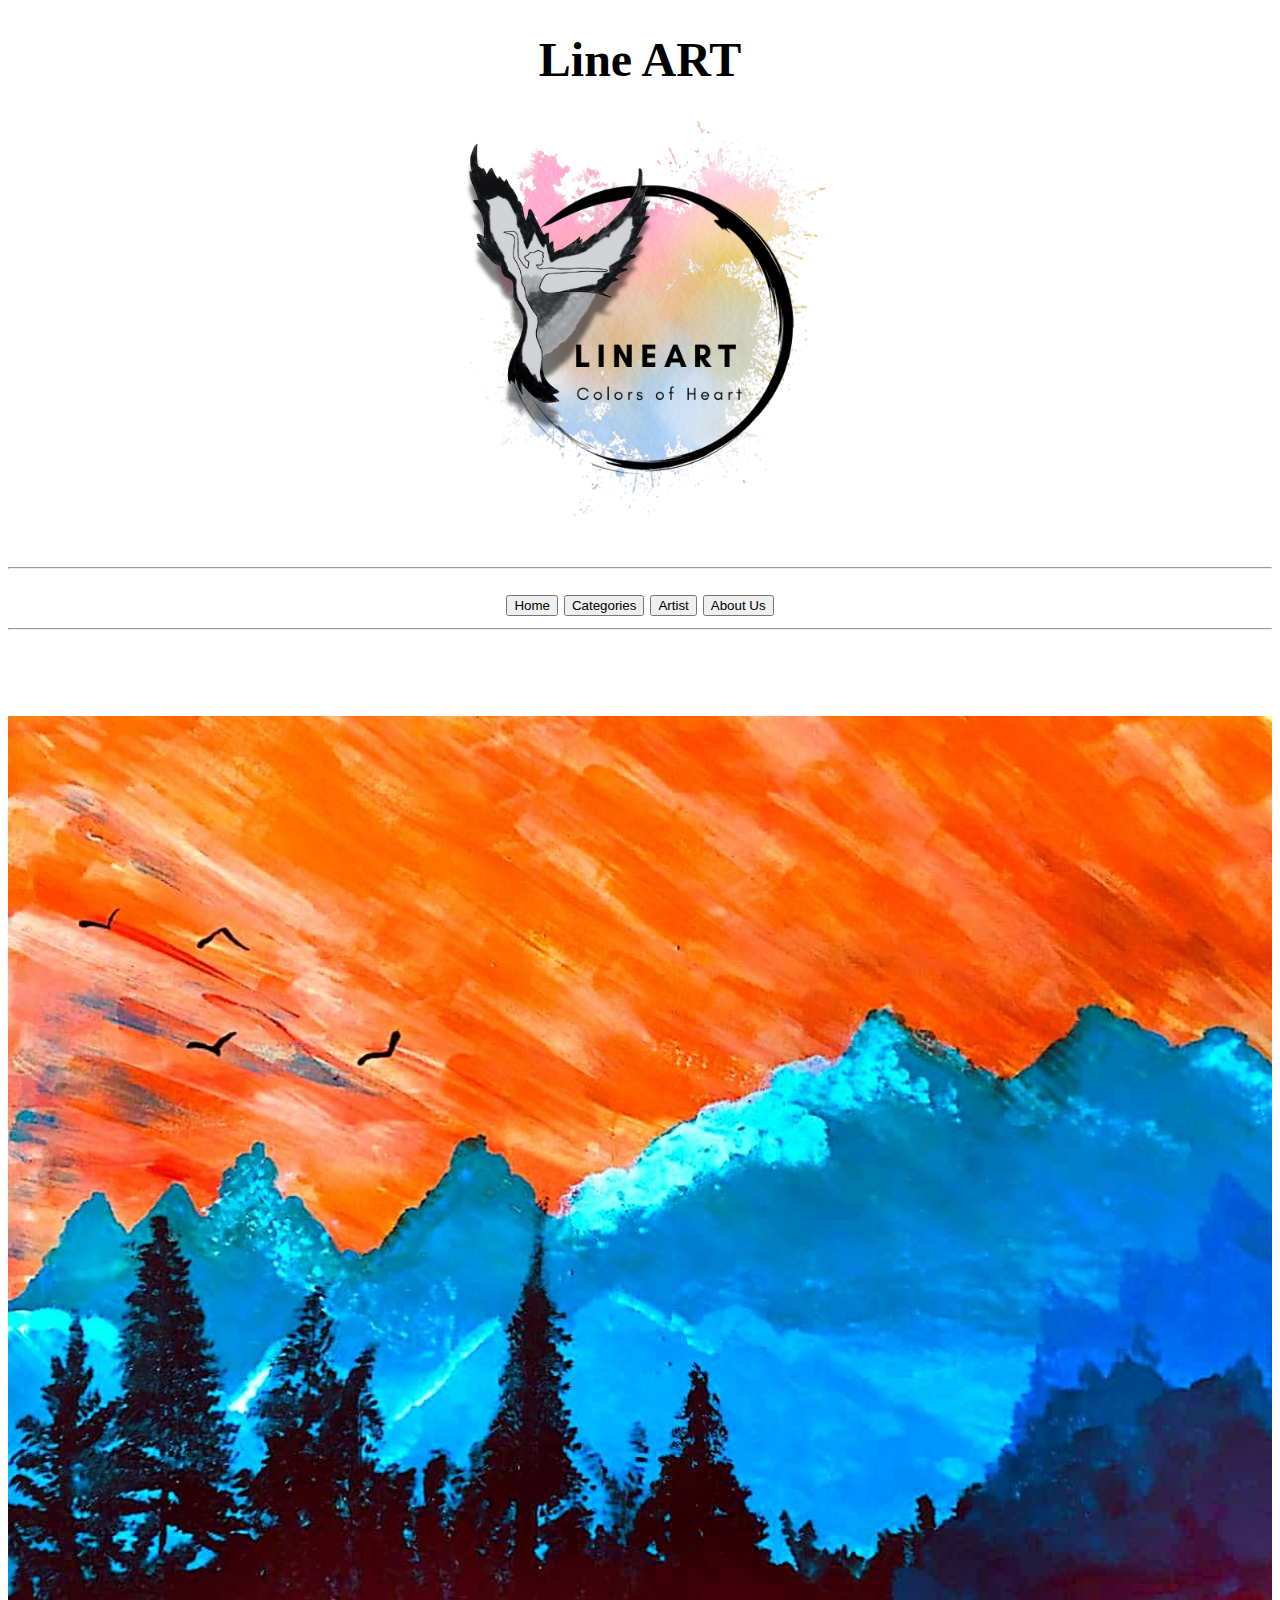
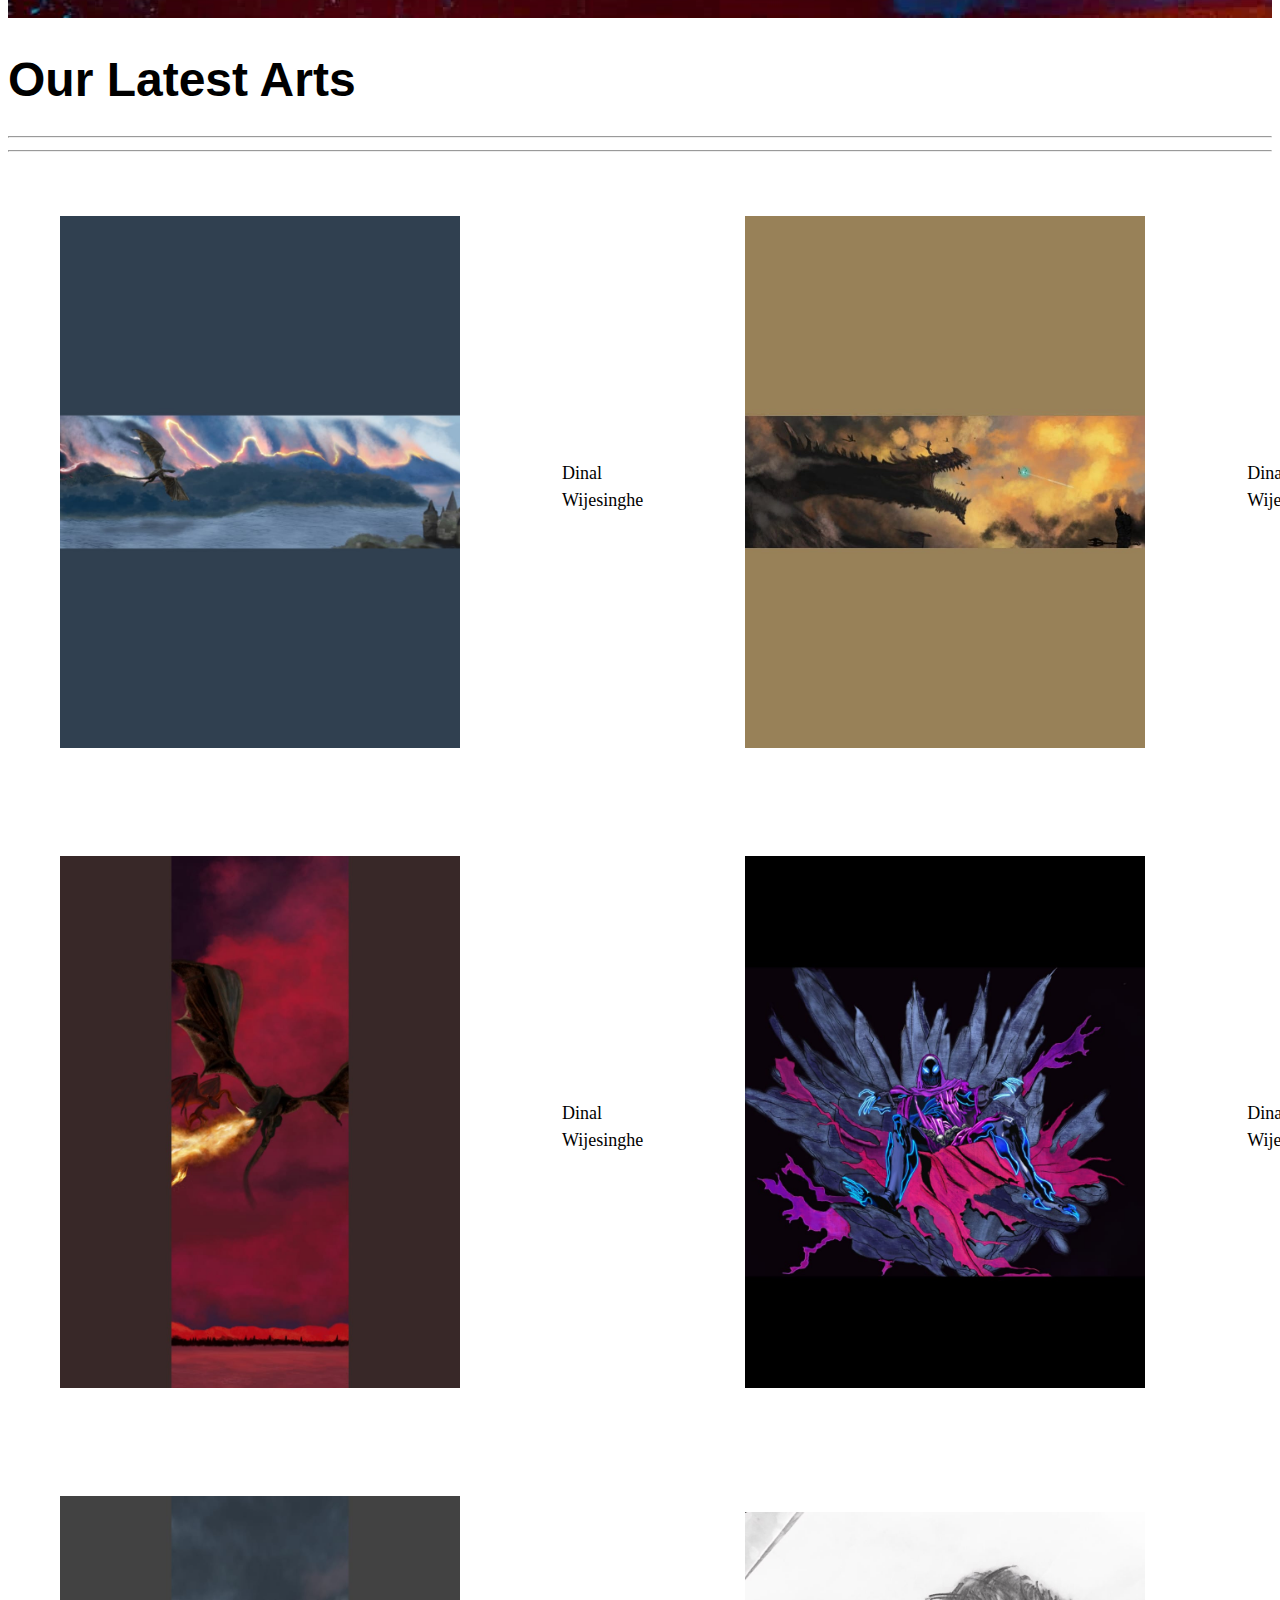
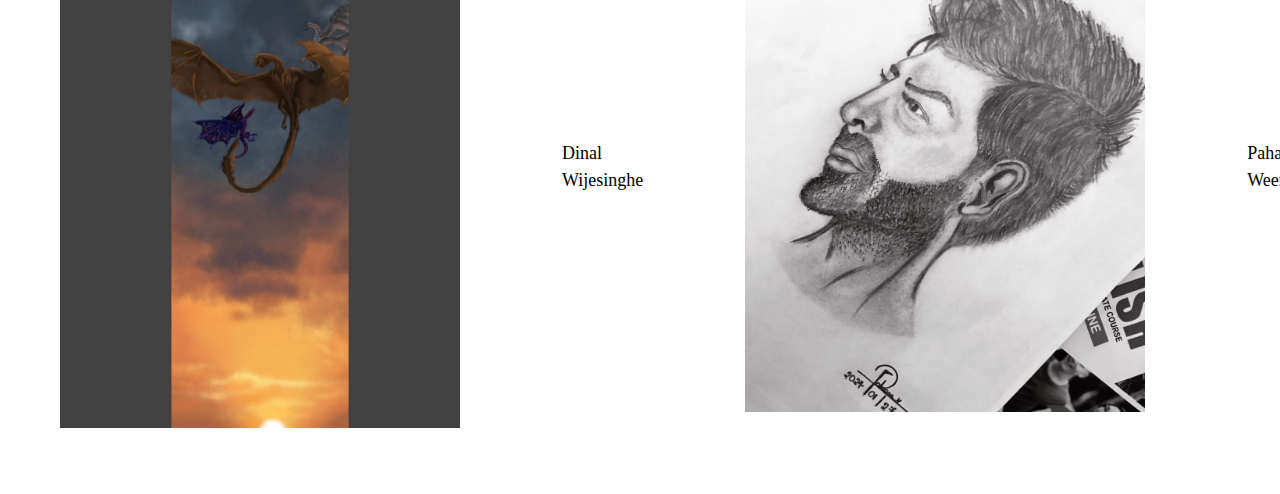
<file: index.html>
<!DOCTYPE html>
<html lang="en">

<head>
        <meta charset="UTF-8">
        <meta name="viewport" content="width=device-width, initial-scale=1.0">
        <title>Line Art</title>
</head>

<body>
        <center>
                <font face="Gabriola" size="5" >      <h1>Line ART</h1></font>
        </center>
        <center> <img src="new logo.png"
                        width="400"></center>
        <br><br>
        <hr>
        <center><h2> <font face="Algerian" size="5" > <a href="index.html"><input type="button"
                                value="Home" size="5" id=""></a>
                <a href="Categories.html"><input type="button" 
                                value="Categories" id="" size="6"></a>
                <a href="Artist.html"><input type="button" value="Artist"
                                id=""></a>
                <a href="About Us.html"><input type="button"
                                value="About Us" id=""></a>
               
                <hr><br><br>
        </center> <img src="good ones/banner.jpg" alt="" width="100%" srcset="">
        <br>
        <h3> <font face="Arial" size="7" >Our Latest Arts</font></h3>
        <hr><hr>
        <center>
                <table cellpadding="50" >
                   
                    <tr>
                        <td><img src="good ones/IMG-20240519-WA0023.jpg" alt="" srcset="" width="400"></td>
                        <td><font size ="4">Dinal Wijesinghe</font></td>
                        
                    
                    
                        <td><img src="good ones/IMG-20240519-WA0033.jpg" alt="" srcset="" width="400"></td>
                        <td><font size ="4">Dinal Wijesinghe</font></td>
                      
                    </tr>
                    <tr>
                        <td><img src= "good ones/IMG-20240519-WA0024.jpg" srcset=""width="400"></td>
                        <td><font size ="4">Dinal Wijesinghe</font></td>
                        
                    
                    
                        <td><img src="good ones/IMG-20240519-WA0031.jpg" alt="" srcset="" width="400"></td>
                        <td><font size ="4">Dinal Wijesinghe</font></td>
                        
                    </tr>
                    <tr>
                        <td><img src="dragon.jpg" alt="" srcset="" width="400"></td>
                        <td><font size ="4">Dinal Wijesinghe</font></td>
                        <td><img src="good ones/new paha 2.jpg" alt="" srcset="" width="400"></td>
                        <td><font size ="4">Pahasara Weerasinghe</font></td>
                        
                    </tr>
                </table>
            </center>




</body>

</html>
</file>
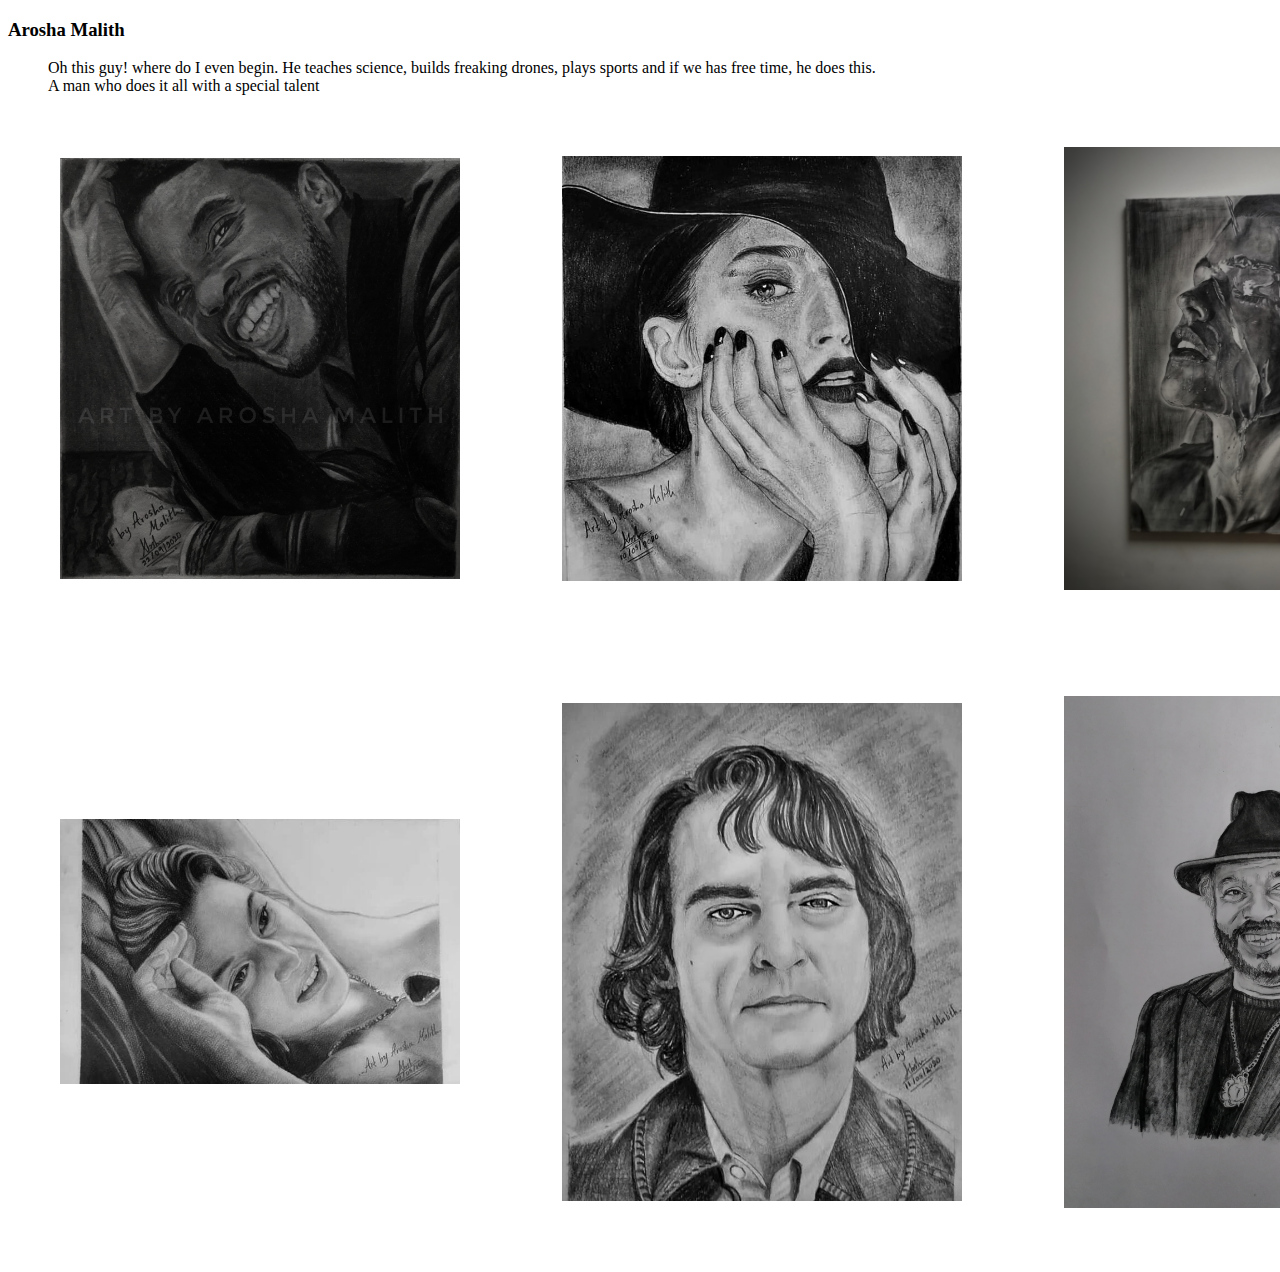
<file: arosha's art.html>
<!DOCTYPE html>
<html lang="en">
<head>
    <meta charset="UTF-8">
    <meta name="viewport" content="width=device-width, initial-scale=1.0">
    <title>Document</title>
</head>
<body>
    <dt>
            <h3>Arosha Malith</h3>
        </dt>
        <dd> Oh this guy! where do I even begin. He teaches science, builds freaking drones, plays sports and if we has
            free time, he does this. <br> A man who does it all with a special talent</dd>
        <table cellpadding="50">

            <tr>
                <td><img src="good ones/IMG-20240521-WA0033.jpg" alt="" srcset=""
                        width="400">
                </td>
                <td><img src="good ones/IMG-20240521-WA0028.jpg" alt="" srcset=""
                        width="400">
                </td>



                <td><img src="good ones/IMG-20240521-WA0030.jpg" alt="" srcset=""
                        width="400">
                </td>


            </tr>


            <tr>
                <td><img src="good ones/IMG-20240521-WA0036.jpg" alt="" srcset=""
                        width="400">
                </td>
                <td><img src="good ones/IMG-20240521-WA0031.jpg" alt="" srcset=""
                        width="400">
                </td>
                <td><img src="good ones/IMG-20240521-WA0038.jpg" alt="" srcset=""
                        width="400">
                </td>
            </tr>

        </table>


</body>
</html>
</file>
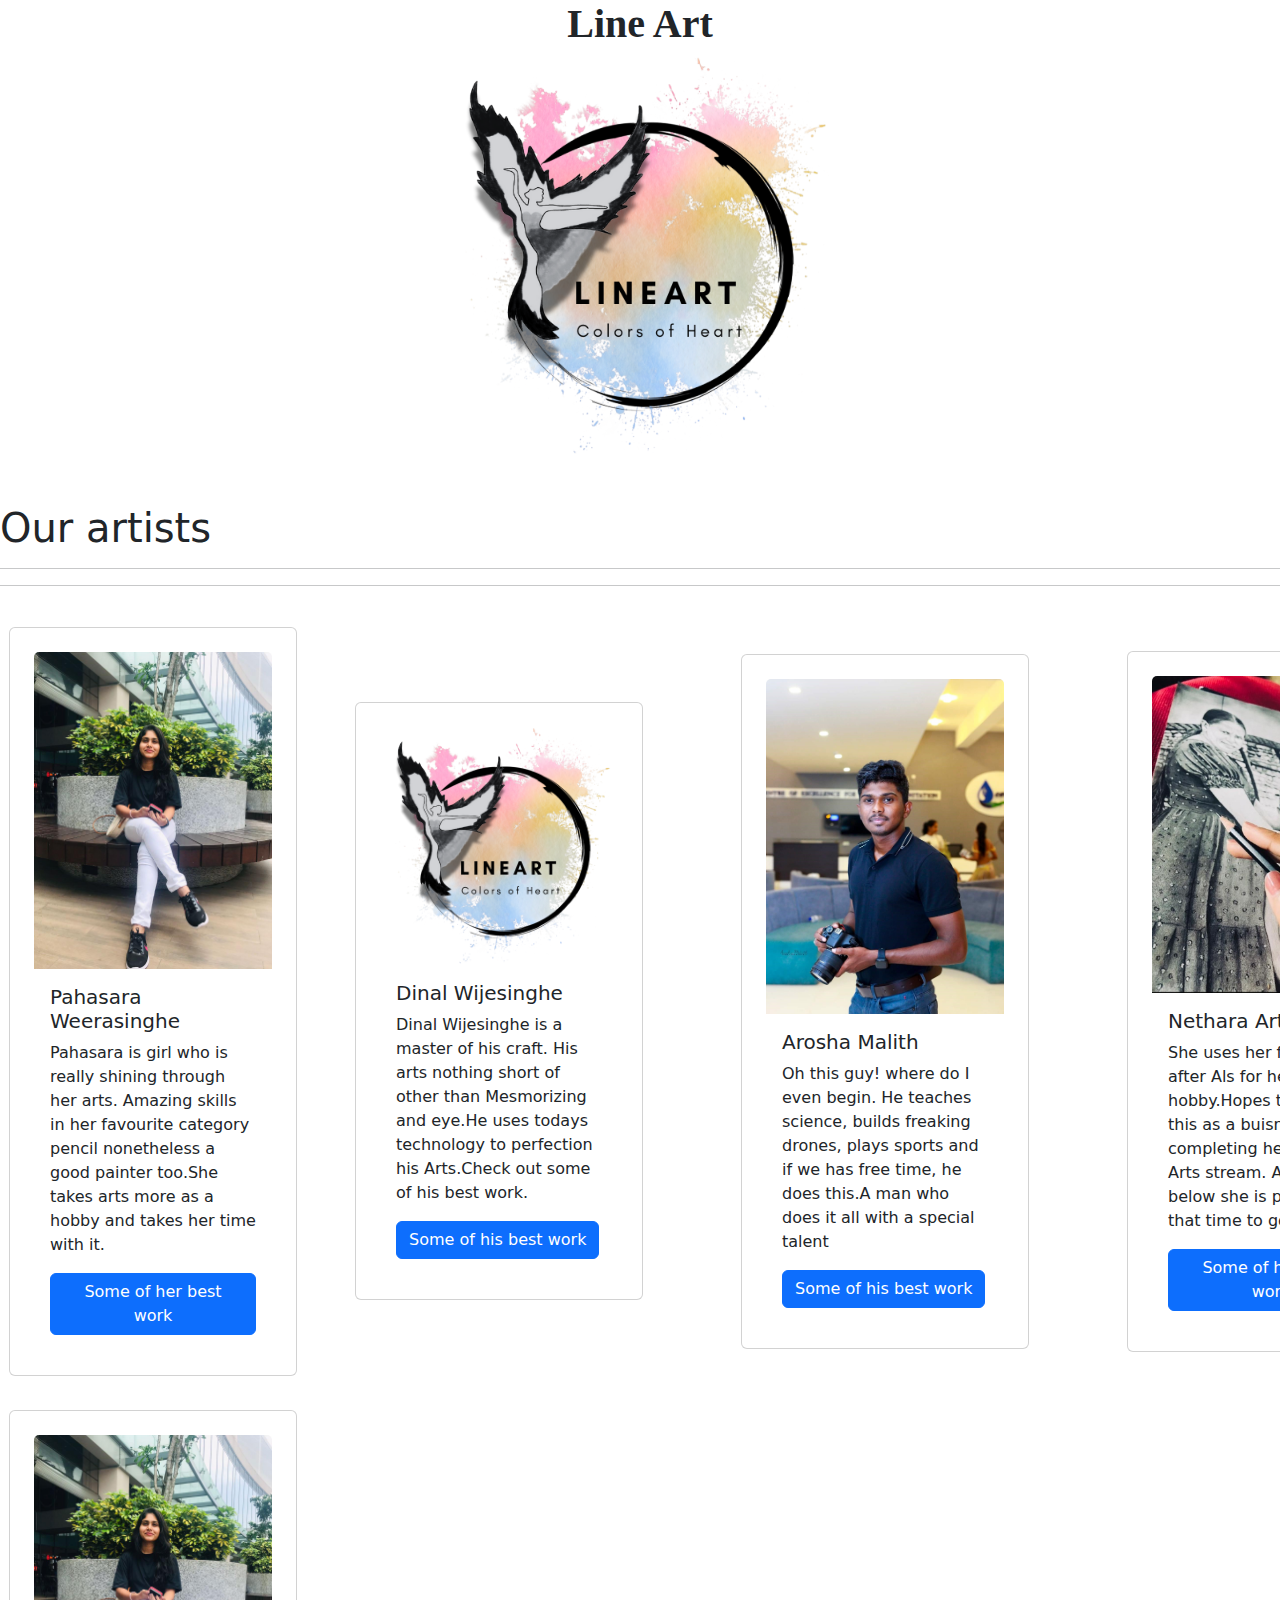
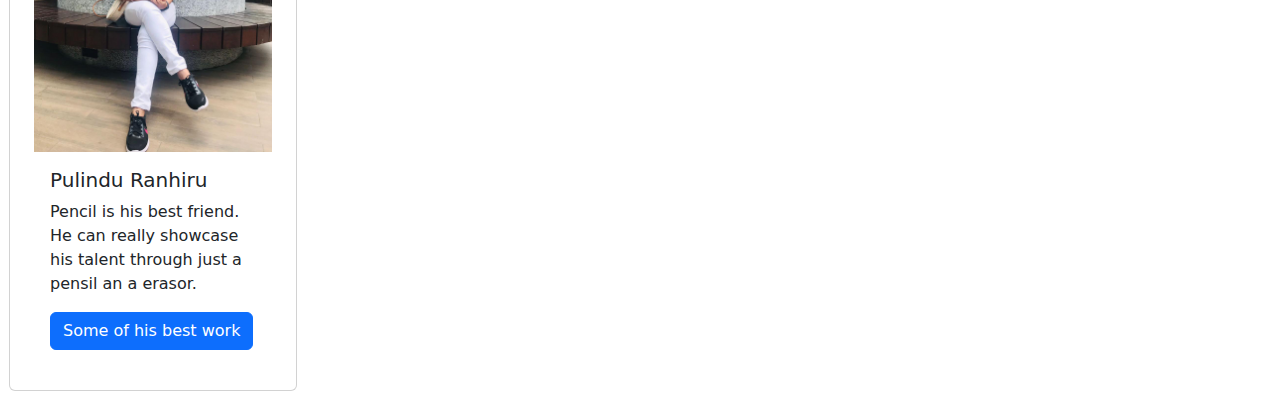
<file: Artist.html>
<!DOCTYPE html>
<html lang="en">

<head>
    <meta charset="UTF-8">
    <meta name="viewport" content="width=device-width, initial-scale=1.0">
    <title>Lineart-Artist</title>
    <link rel="stylesheet" href="bootstrap.css">
</head>

<body>
    <center>
        <font face="Gabriola" font size="8">
            <h1><b>Line Art</b></h1>
        </font>
    </center>
    <center> <img src="new logo.png" width="400"></center>
    <br><br>

    <h1>Our artists</h1>
    <hr>
    <hr>
    <table>
        <tr>
            <td>
                <div class="card m-2 p-4" style="width: 18rem;">
                    <img src="pahasara's card.jpg" class="card-img-top" alt="...">
                    <div class="card-body">
                        <h5 class="card-title">Pahasara Weerasinghe</h5>
                        <p class="card-text">Pahasara is girl who is really shining through her arts. Amazing skills in
                            her favourite category pencil
                            nonetheless a good painter too.She takes arts more as a hobby and takes her time with it.
                        </p>
                        <a href="pahasara's art.html" class="btn btn-primary">Some of her best work</a>
                    </div>
                </div>
            </td>
            <td>
                <div class="card m-5 p-4" style="width: 18rem;">
                    <img src="new logo.png" class="card-img-top" alt="...">
                    <div class="card-body">
                        <h5 class="card-title">Dinal Wijesinghe</h5>
                        <p class="card-text">Dinal Wijesinghe is a master of his craft. His arts nothing short of other
                            than Mesmorizing and eye.He
                            uses todays technology to perfection his Arts.Check out some of his best work.</p>
                        <a href="dinal's art.html" class="btn btn-primary">Some of his best work</a>
                    </div>
                </div>
            </td>
            <td>
                <div class="card m-5 p-4" style="width: 18rem;">
                    <img src="arosha's card.jpg" class="card-img-top" alt="...">
                    <div class="card-body">
                        <h5 class="card-title">Arosha Malith</h5>
                        <p class="card-text">Oh this guy! where do I even begin. He teaches science, builds freaking
                            drones, plays sports and if we has
                            free time, he does this.A man who does it all with a special talent</p>
                        <a href="arosha's art.html" class="btn btn-primary">Some of his best work</a>
                    </div>
                </div>
            </td>
            <td>
                <div class="card m-5 p-4" style="width: 18rem;">
                    <img src="nethara's card.jpg" width="200" class="card-img-top" alt="...">
                    <div class="card-body">
                        <h5 class="card-title">Nethara Arts</h5>
                        <p class="card-text">She uses her free time after Als for her favourite hobby.Hopes to
                            continue this as a buisness after
                            completing her Als with Arts stream. As u see below she is putting all that time to good
                            use.</p>
                        <a href="nethara's art.html" class="btn btn-primary ">Some of her best work</a>


                    </div>
                </div>
            </td>
        </tr>
        <tr>
            <td>
                <div class="card m-2 p-4" style="width: 18rem;">
                    <img src="pahasara's card.jpg" class="card-img-top" alt="...">
                    <div class="card-body">
                        <h5 class="card-title">Pulindu Ranhiru</h5>
                        <p class="card-text"> Pencil is his best friend. He can really showcase his talent through just a pensil an a erasor.
                        </p>
                        <a href="pulindu.html" class="btn btn-primary">Some of his best work</a>
                    </div>
                </div>
            </td>
    </table>


















</body>

</html>
</file>
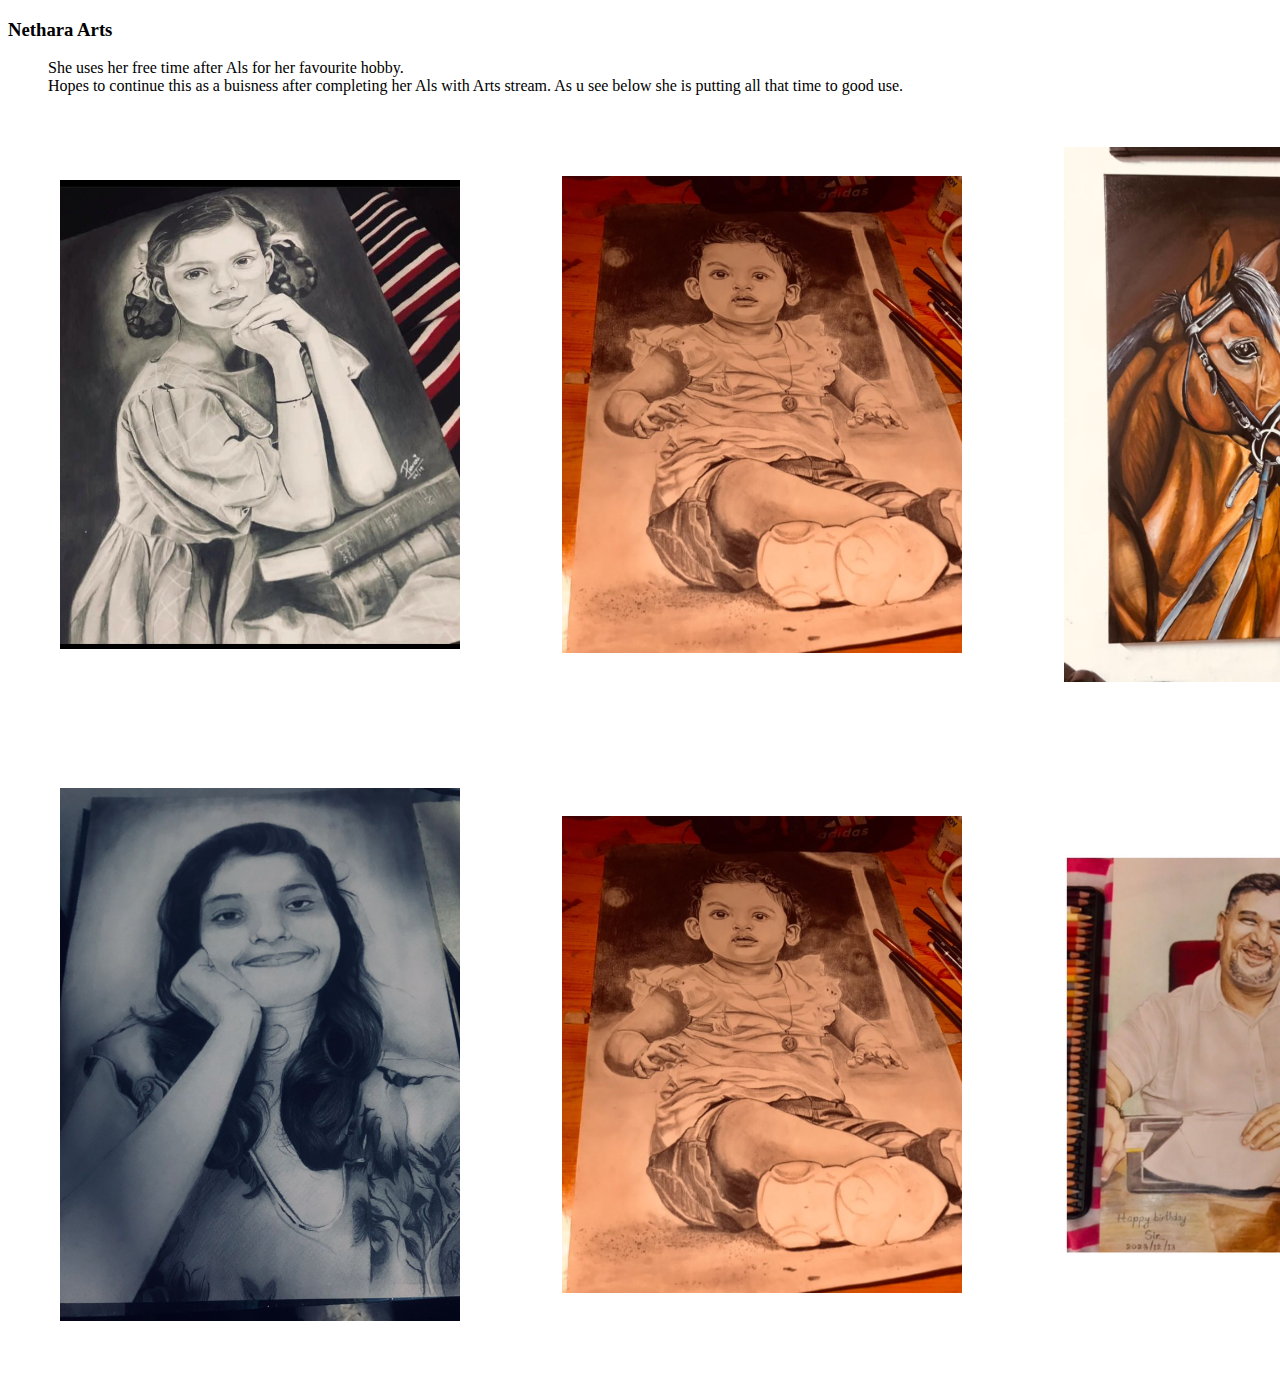
<file: nethara's art.html>
<!DOCTYPE html>
<html lang="en">
<head>
    <meta charset="UTF-8">
    <meta name="viewport" content="width=device-width, initial-scale=1.0">
    <title>Document</title>
</head>
<body>
    <dt>
        <h3>Nethara Arts</h3>
    </dt>
    <dd> She uses her free time after Als for her favourite hobby. <br>Hopes to continue this as a buisness after
        completing her Als with Arts stream. As u see below she is putting all that time to good use.</dd>
    <table cellpadding="50">

        <tr>
            <td><img src="good ones/IMG-20240521-WA0054.jpg" alt="" srcset=""
                    width="400">
            </td>
            <td><img src="good ones/IMG-20240521-WA0045.jpg"   srcset=""
                    width="400">
            </td>



            <td><img src="good ones/IMG-20240521-WA0053.jpg" alt="" srcset=""
                    width="400">
            </td>


        </tr>


        <tr>
            <td><img src="good ones/IMG-20240521-WA0047.jpg" alt="" srcset=""
                    width="400">
            </td>
            <td><img src="good ones/IMG-20240521-WA0045.jpg" alt="" srcset=""
                    width="400">
            </td>
            <td><img src="good ones/IMG-20240521-WA0042.jpg" alt="" srcset=""
                    width="400">
            </td>
        </tr>

    </table>
</dl>
</body>
</html>
</file>
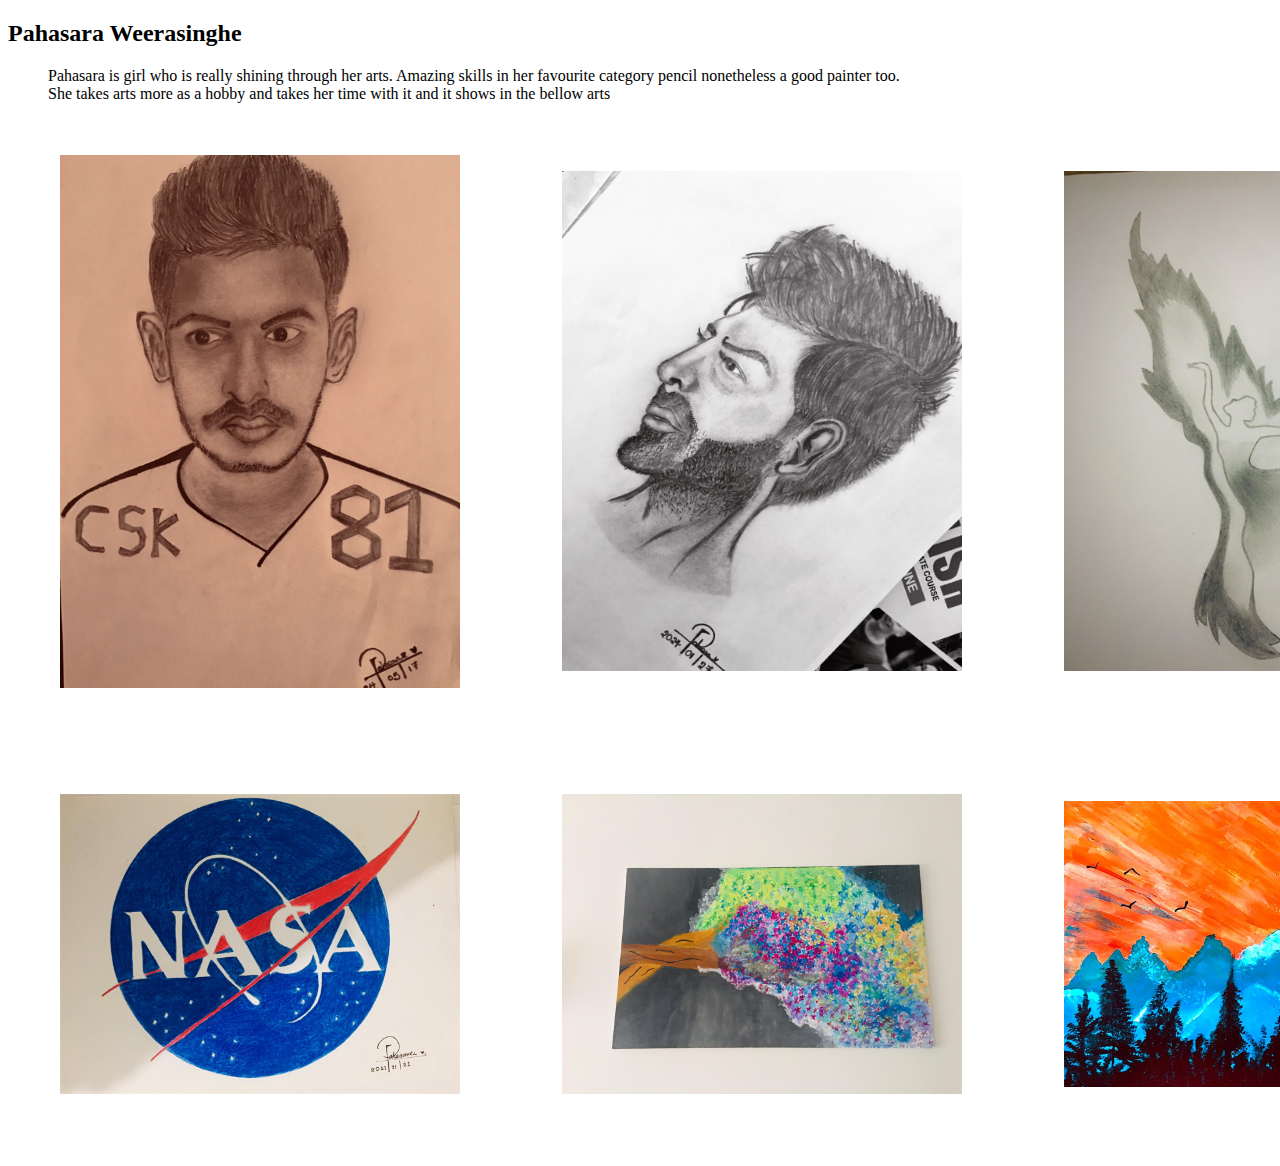
<file: pahasara's art.html>
<!DOCTYPE html>
<html lang="en">
<head>
    <meta charset="UTF-8">
    <meta name="viewport" content="width=device-width, initial-scale=1.0">
    <title>Document</title>
</head>
<body>
    <dl>
        <dt>
            <h2>Pahasara Weerasinghe</h2>
        </dt>
        <dd> Pahasara is girl who is really shining through her arts. Amazing skills in her favourite category pencil
            nonetheless a good painter too. <br>She takes arts more as a hobby and takes her time with it and it shows
            in the
            bellow arts </dd>
        <table cellpadding="50">

            <tr>
                <td><img src="good ones/new paha.jpg" alt="" srcset="" width="400">
                </td>
                <td><img src="good ones/new paha 2.jpg" alt="" srcset="" width="400">
                </td>



                <td><img src="good ones/paha new 3.jpg" alt="" srcset="" width="400">
                </td>


            </tr>
            <tr>
                <td><img src="good ones/paha new 4.jpg" alt="" srcset="" width="400">
                </td>
                <td><img src="good ones/painting paha.jpg" alt="" srcset=""
                        width="400"></td>



                <td><img src="good ones/banner.jpg" alt="" srcset="" width="400"></td>


            </tr>


        </table>
</body>
</html>
</file>
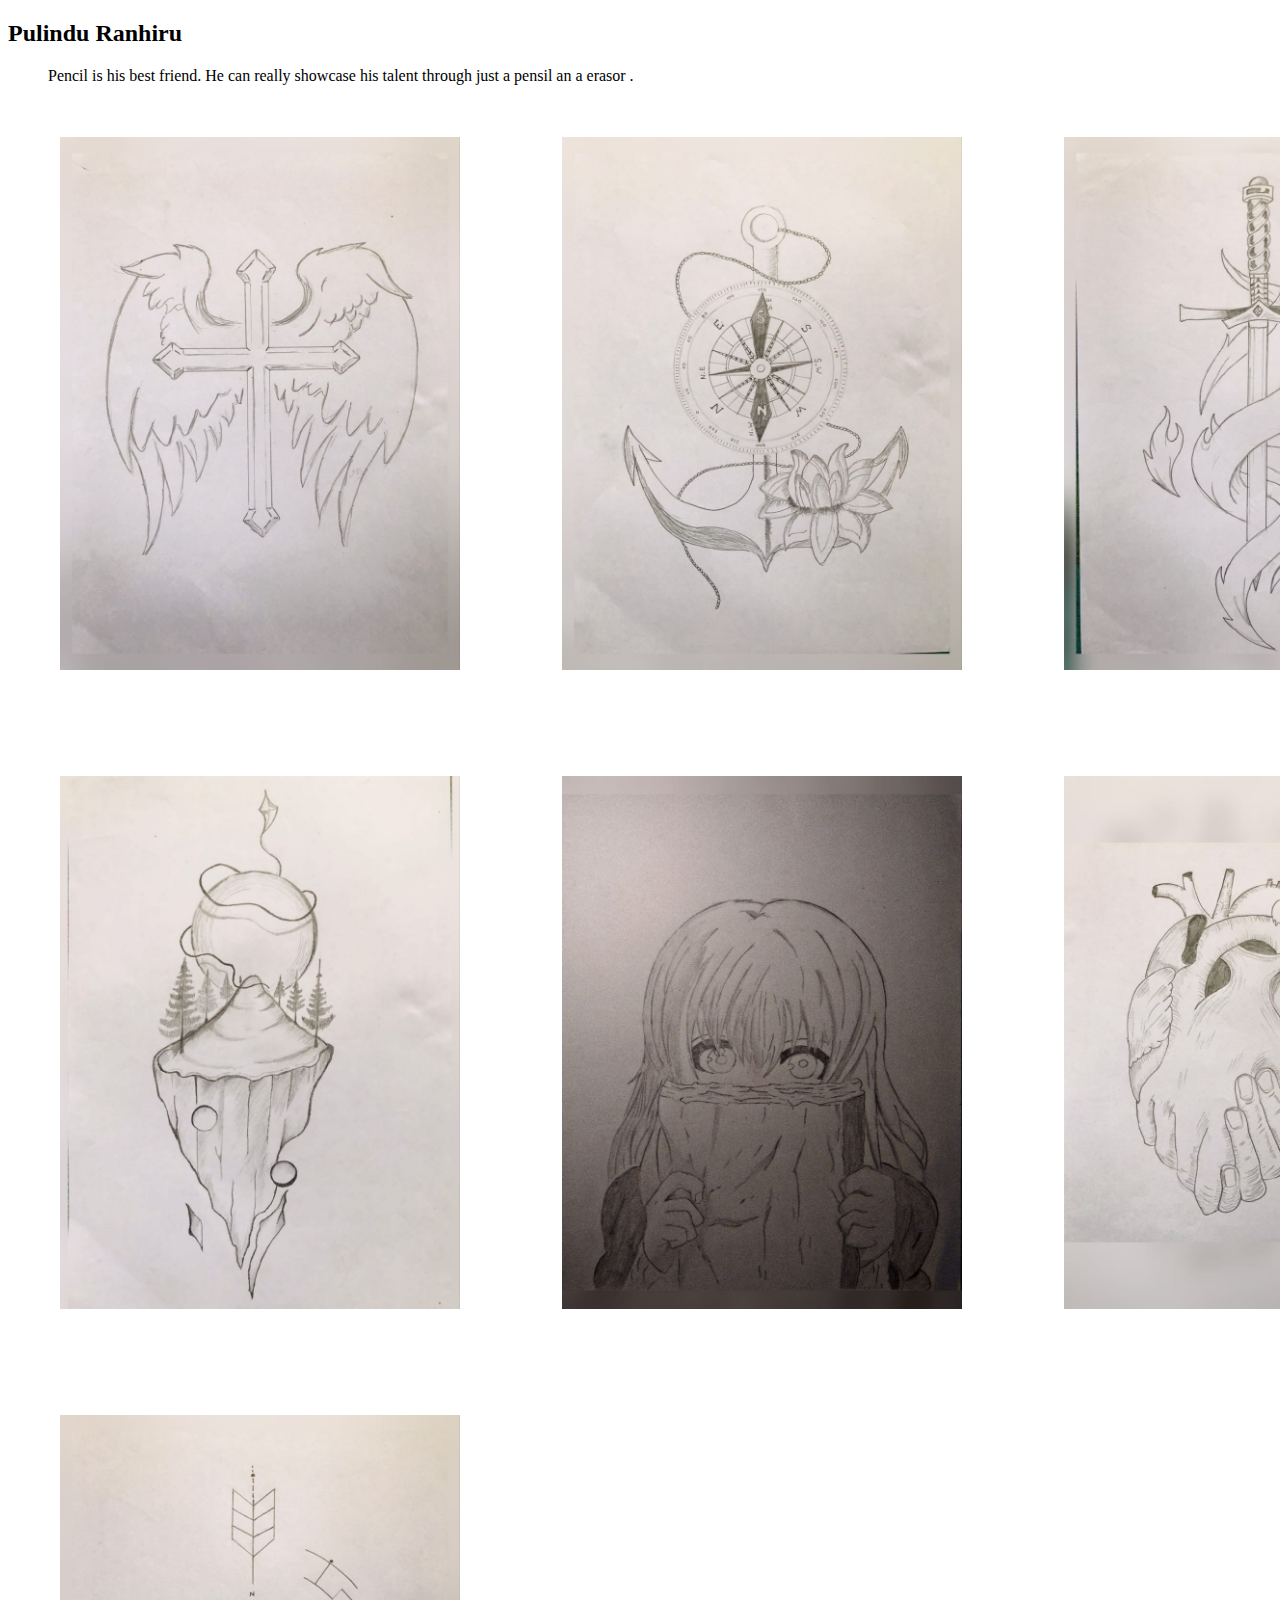
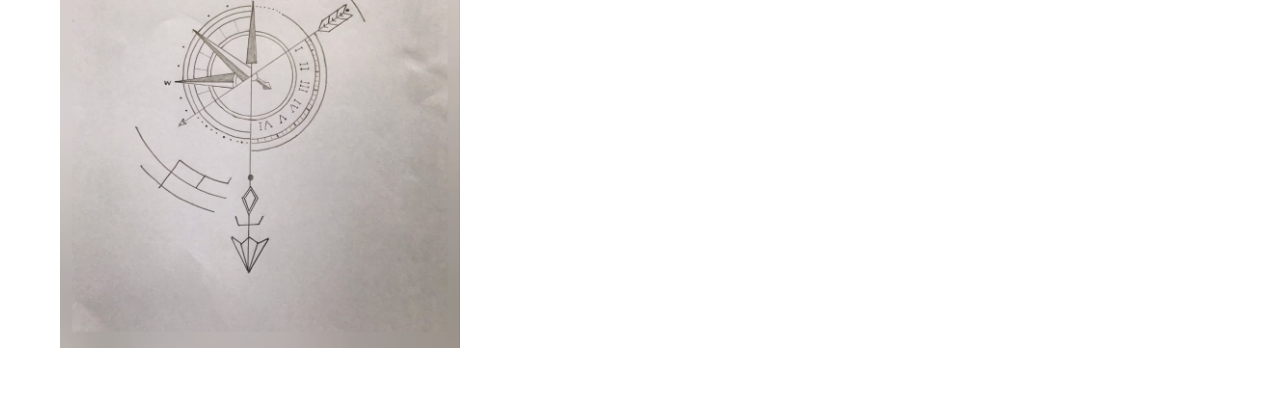
<file: pulindu.html>
<!DOCTYPE html>
<html lang="en">
<head>
    <meta charset="UTF-8">
    <meta name="viewport" content="width=device-width, initial-scale=1.0">
    <title>Document</title>
</head>
<body>
    <dt>
        <h2>Pulindu Ranhiru</h>
    </dt>
    <dd> Pencil is his best friend. He can really showcase his talent through just a pensil an a erasor
    .
    </dd>
    <table cellpadding="50">

        <tr>
            <td><img src="good ones/IMG-20240519-WA0008.jpg" alt="" srcset=""
                    width="400">
            </td>
            <td><img src="good ones/IMG-20240519-WA0010.jpg" alt="" srcset=""
                    width="400">
            </td>



            <td><img src="good ones/IMG-20240519-WA0014.jpg" alt="" srcset=""
                    width="400">
            </td>


        </tr>


        <tr>
            <td><img src="good ones/IMG-20240519-WA0015.jpg" alt="" srcset=""
                    width="400">
            </td>
            <td><img src="good ones/IMG-20240519-WA0013.jpg" alt="" srcset=""
                width="400">
        </td>
        <td><img src="good ones/IMG-20240519-WA0016.jpg" alt="" srcset=""
            width="400">
    </td> </tr>
    <tr><td><img src="good ones/IMG-20240519-WA0012.jpg" alt="" srcset=""
        width="400">
</td></tr>
</body>
</html>
</file>
